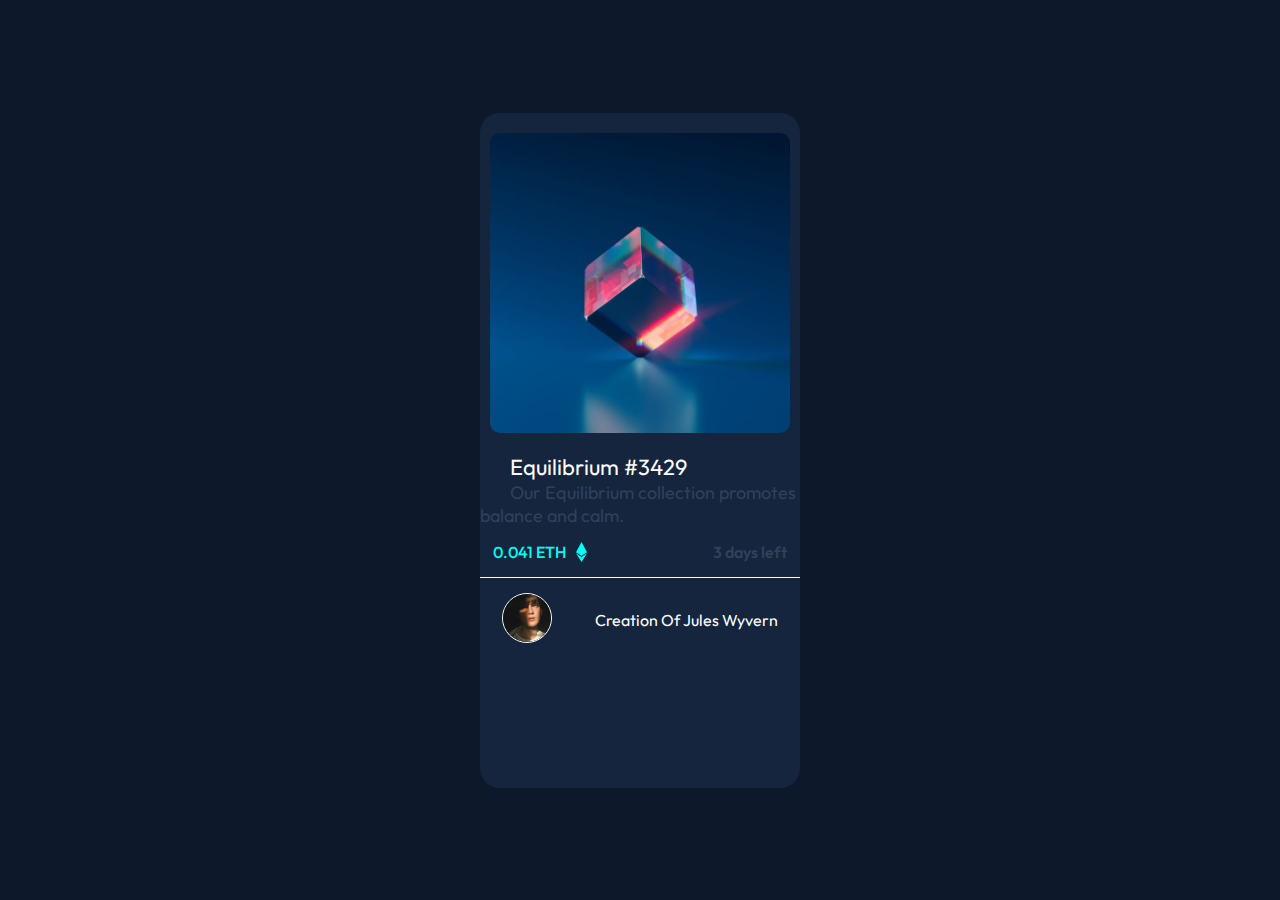
<file: NFT CHALLANGE/NFT.html>
<!DOCTYPE html>
<html lang="PT-Br">
<head>
    <meta charset="UTF-8">
    <meta http-equiv="X-UA-Compatible" content="IE=edge">
    <meta name="viewport" content="width=device-width, initial-scale=1.0">
    <title>NFT</title>
    <link rel="stylesheet" href="style.css">
</head>
<body>
    <main id="conteiner">
        <div class="nft-space">
            <div class="nft-img">
                <img src="image-equilibrium.jpg" alt="Equilibrium">
            </div>
            <div class="title">
                <p>Equilibrium #3429</p>
            </div>
            <div class="text">
                <p>Our Equilibrium collection promotes <br> balance and calm.</p>
            </div>
            <div class="dados">
                <label>
                    <p class="eth">0.041 ETH </p>
                    <img src="icon-ethereum.svg" alt="">
                </label>
                <p class="days"> 3 days left</p>
            </div>
            <div class="creator">
                <div class="creator-conteiner">
                    <div class="creator-img">
                        <img src="image-avatar.png" alt="creator">
                    </div>
                    <p>Creation Of Jules Wyvern</p>
                </div>
            </div>
        </div>
    </main>
</body>
</html>
</file>
<file: NFT CHALLANGE/style.css>
@import url('https://fonts.googleapis.com/css2?family=Outfit:wght@100;200;300;400;500;600;700;800;900&display=swap');

*{
    box-sizing: border-box;
    margin: 0;
    padding: 0;
    font-family: 'Outfit', sans-serif;
}

body{ 
    width: 1440px;
    height: 100vh;
    background: hsl(217, 54%, 11%);
}

#conteiner{
    display: flex;
    justify-content: center;
    align-items: center;
    height: 100vh;
    width: 100vw;
}

.nft-space{
    background: hsl(216, 50%, 16%);
    border-radius: 20px;
    height: 75%;
    width: 25vw;
}
.nft-img{
    display: flex;
    justify-content: center;
    align-items: center;
    margin: auto;
}
.nft-img>img{
    border-radius: 10px;
    height: 300px;
    margin-top: 20px;
    margin-bottom: 10px;
}

.title{
    padding-top: 10px;
    text-indent: 30px;
}
.title>p{
    color: hsl(0, 0%, 100%);
    font-weight: 400;
    font-size: 22px;
    
}

.text>p{
    color: hsl(215, 32%, 27%);
    font-weight: 400;
    font-size: 18px;
    text-align: left;
    text-indent: 30px;
}

.dados{
    padding-top: 15px;
    display: flex;
    justify-content: space-around;
    gap: 100px;
    padding-bottom: 15px;
}

.eth{
    color: hsl(178, 100%, 50%);
    font-weight: 500;
}

.days{
    color: hsl(215, 32%, 27%);
    font-weight: 600;
}

label{
    display: flex;
    gap: 10px;
}

.creator{
    border-top: 0.5px solid white;
}

.creator-conteiner{
    display: flex;
    align-items: center;
    justify-content: space-around;
    padding-top: 15px;
    color: white;
}


.creator-img>img{
    height: 50px;
    border-radius: 100%;
    border-bottom: 1px solid white;
    border-right: 1px solid white;
    border-left: 1px solid white;
    border-top: 1px solid white;
}
</file>
